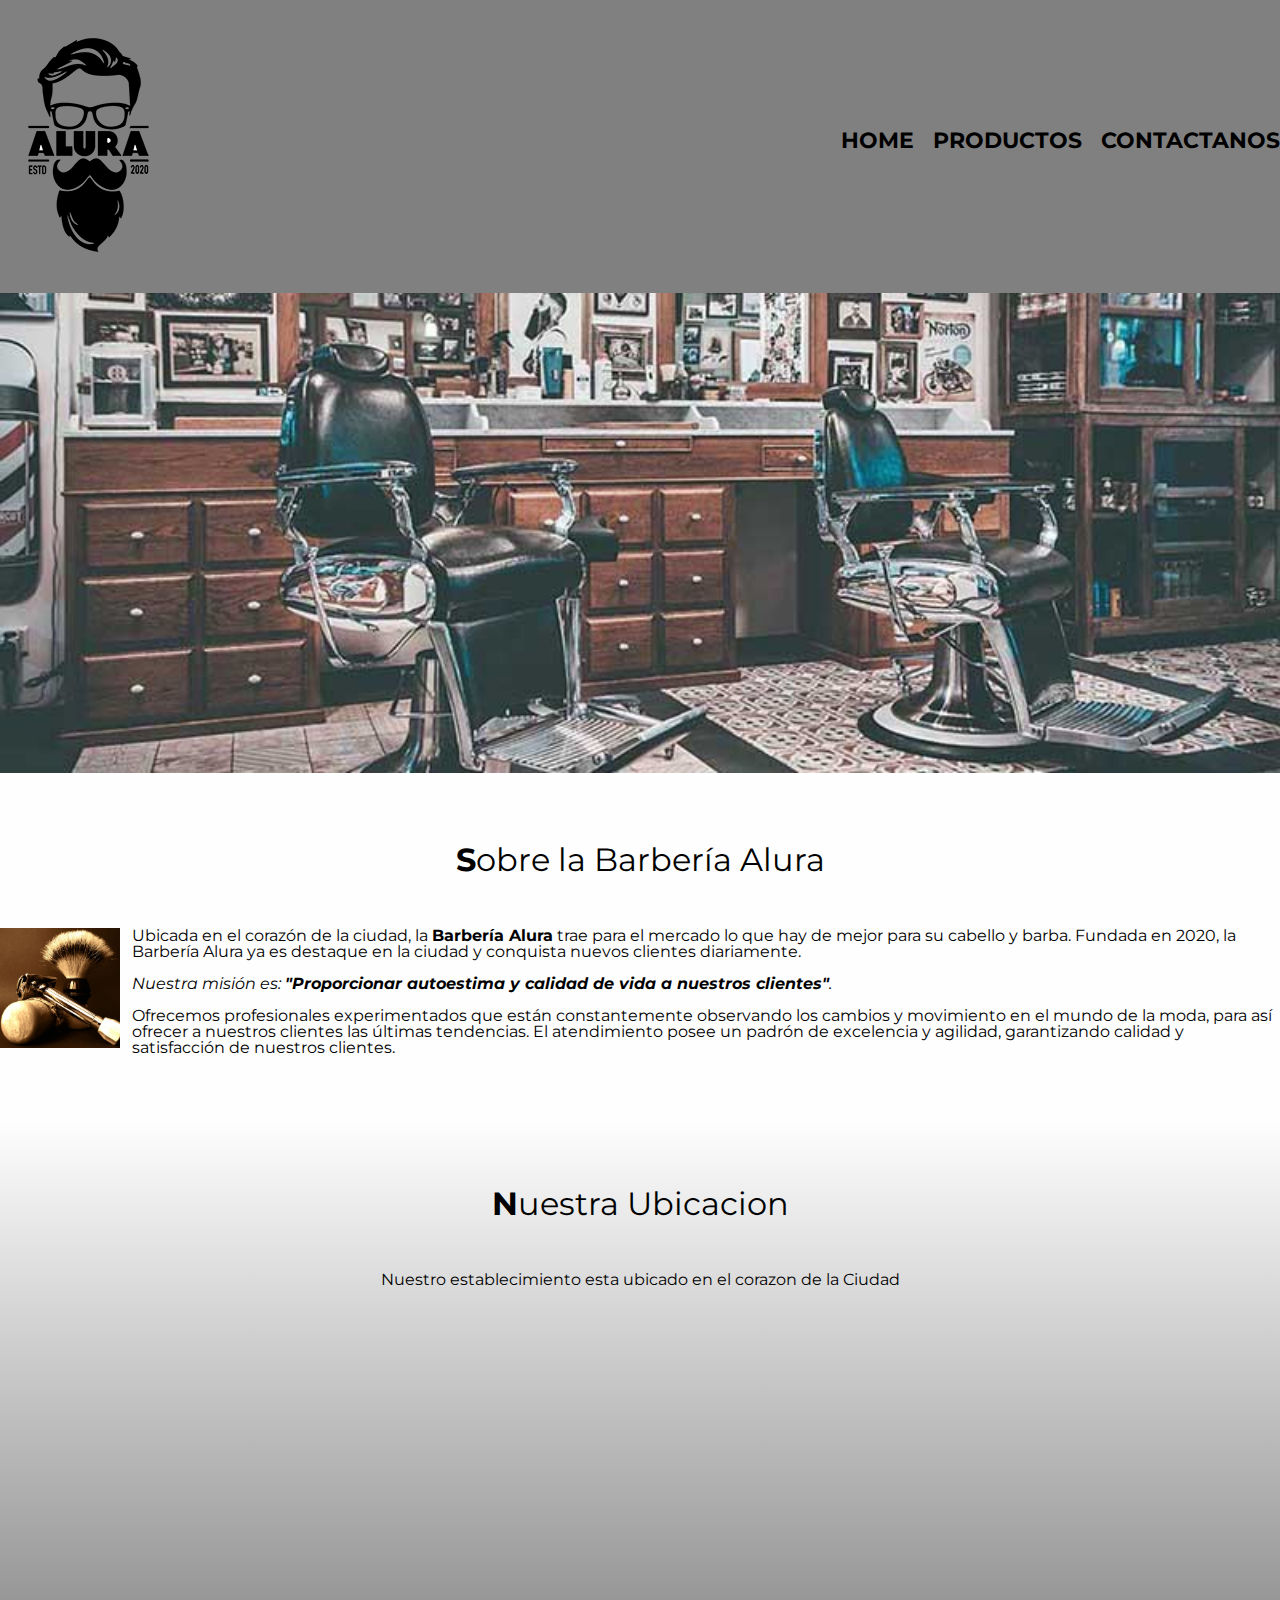
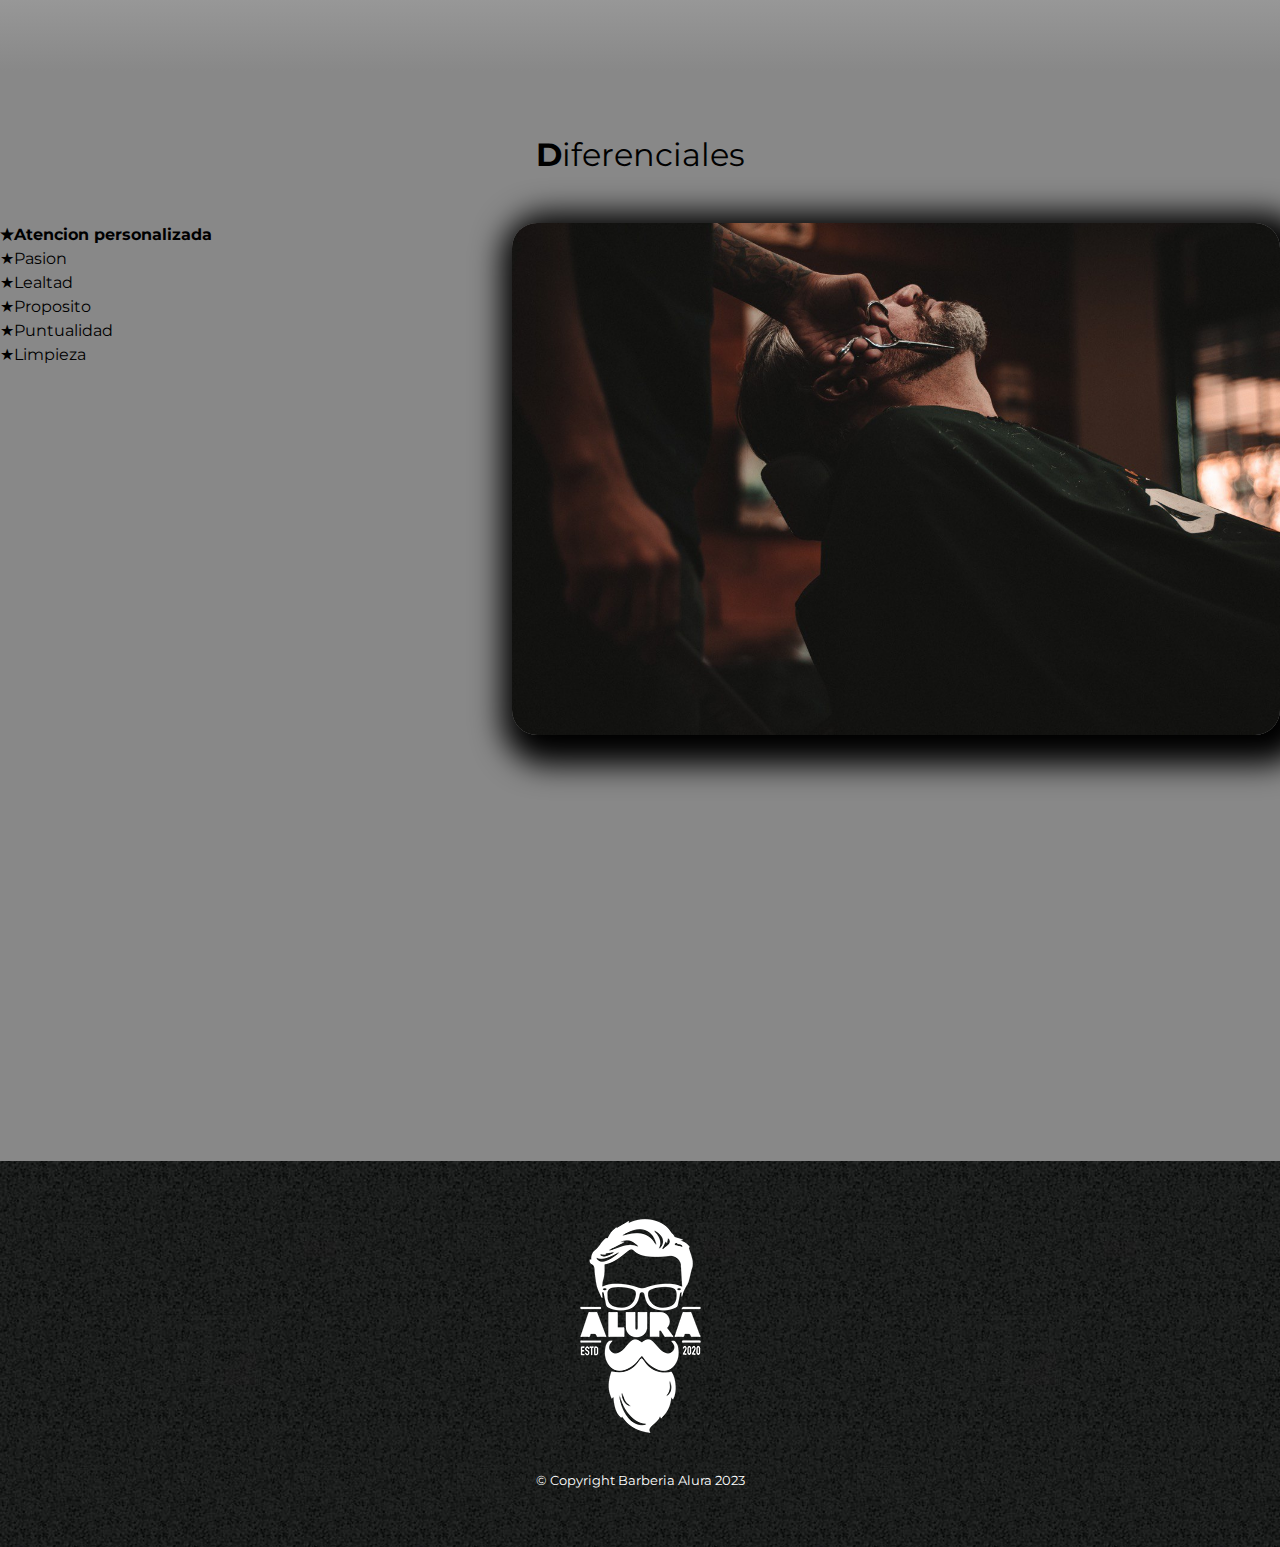
<file: index.html>
<!DOCTYPE html>

<html lang="es">
    <head>
        <meta charset="UTF-8">
        <meta name="viewport" content="width=device-width">
        <title>Barberia Alura</title>
        <link rel="stylesheet" href="reset.css">
        <link rel="stylesheet" href="style.css">
        <link href="https://fonts.googleapis.com/css2?family=Montserrat&display=swap" rel="stylesheet">
    </head>
    <body>
     <header>
        <div class="caja">
            <h1><img src="imagenes/logo.png" "/ alt="logo barberia alura"></h1>
            <nav>
                 <ul>
                    <li><a href="index.html">Home</a></li>
                    <li><a href="productos.html">Productos</a></li>
                    <li><a href="contactos.html">Contactanos</a></li>
                 </ul>
            </nav>
        </div>
     </header>
     <img class="banner" src="banner/banner.jpg"/>
     <main> 
        <section class="principal">
            
            <h2 class="titulos-principal">Sobre la Barbería Alura</h2>
            <img class="utensilios" src="imagenes/utensilios.jpg" alt="utensilios de barberia">
            <p>Ubicada en el corazón de la ciudad, la <strong>Barbería Alura</strong> trae para el mercado lo que hay de mejor para su cabello y barba. Fundada en 2020, la Barbería Alura ya es destaque en la ciudad y conquista nuevos clientes diariamente.</p>

            <p id="mision"><em>Nuestra misión es: <strong>"Proporcionar autoestima y calidad de vida a nuestros clientes"</strong>.</em></p>

            <p>Ofrecemos profesionales experimentados que están constantemente observando los cambios y movimiento en el mundo de la moda, para así ofrecer a nuestros clientes las últimas tendencias. El atendimiento posee un padrón de excelencia y agilidad, garantizando calidad y satisfacción de nuestros clientes.</p> 

        </section>

        <section class="mapa">
            <h3 class="titulos-principal">Nuestra Ubicacion</h3>
            <p>Nuestro establecimiento esta ubicado en el corazon de la Ciudad</p>
            <div class="mapa-contenido">
                <iframe src="https://www.google.com/maps/embed?pb=!1m17!1m12!1m3!1d3976.0709817501875!2d-74.04029098255614!3d4.757679299999999!2m3!1f0!2f0!3f0!3m2!1i1024!2i768!4f13.1!3m2!1m1!2sConjunto%20Residencial%20Portal%20de%20la%20183%2C%20Calle%20181c%20%2313-54%2C%20Usaqu%C3%A9n%2C%20Bogot%C3%A1%2C%20Cundinamarca%2C%20110141%2C%20Colombia!5e0!3m2!1ses!2sco!4v1674232748267!5m2!1ses!2sco" width="100%" height="300" style="border:0;" allowfullscreen="" loading="lazy" referrerpolicy="no-referrer-when-downgrade"></iframe>
            </div>
        </section>

        <section class="diferenciales">
            <h3 class="titulos-principal"> Diferenciales</h3>
            <div class="contenido-diferenciales">
                <ul class="listadiferenciales">
                    <li class="items">Atencion personalizada</li>
                    <li class="items">Pasion</li>
                    <li class="items">Lealtad</li>
                    <li class="items">Proposito</li>
                    <li class="items">Puntualidad</li>
                    <li class="items">Limpieza</li>
                    </ul><img src="diferenciales/diferenciales.jpg" class="imagensegunda">
        
                <div class="barbervideo">
                    <iframe width="100%" height="300" src="https://www.youtube.com/embed/wcVVXUV0YUY" title="YouTube video player" frameborder="0" allow="accelerometer; autoplay; clipboard-write; encrypted-media; gyroscope; picture-in-picture; web-share" allowfullscreen></iframe>
                </div>
        </section>
     </main>
     <footer>
        <img src="imagenes/logo-blanco.png" alt="logo barberia alura">
        <p class="copyright"> &copy  Copyright Barberia Alura 2023 </p>
     </footer>
    </body>

</html>
</file>
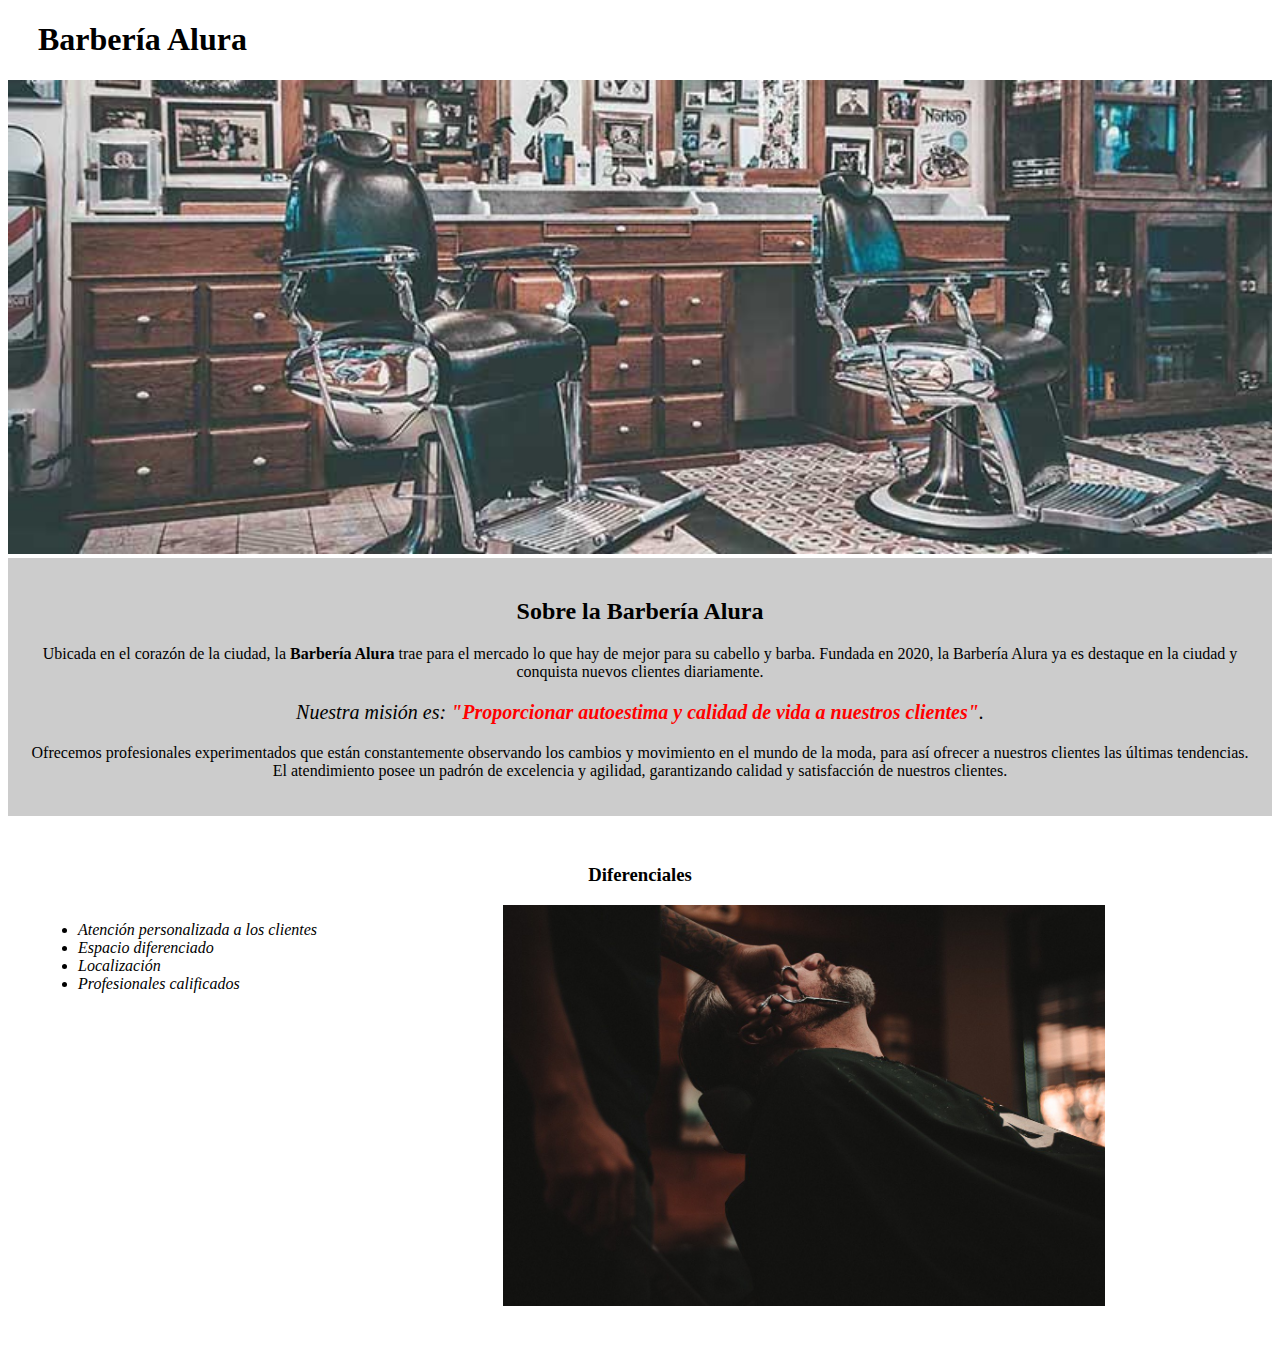
<file: imagenes/1769-HTML5 y CSS3 parte4 - aula0/index.html>
<!DOCTYPE html>

<html lang="es">
    
    <head>

        <meta charset="UTF-8"> 
        <title>Barbería Alura</title>
        <link rel="stylesheet" href="style-home.css">
    
    </head>

    <body>

        <header>
            <h1 class="titulo-principal">Barbería Alura</h1>
        </header>

        <img id="banner" src="banner/banner.jpg">
        
        <div class="principal">

            <h2 class="titulo-centralizado">Sobre la Barbería Alura</h2>

            <p>Ubicada en el corazón de la ciudad, la <strong>Barbería Alura</strong> trae para el mercado lo que hay de mejor para su cabello y barba. Fundada en 2020, la Barbería Alura ya es destaque en la ciudad y conquista nuevos clientes diariamente.</p>

            <p id="mision"><em>Nuestra misión es: <strong>"Proporcionar autoestima y calidad de vida a nuestros clientes"</strong>.</em></p>

            <p>Ofrecemos profesionales experimentados que están constantemente observando los cambios y movimiento en el mundo de la moda, para así ofrecer a nuestros clientes las últimas tendencias. El atendimiento posee un padrón de excelencia y agilidad, garantizando calidad y satisfacción de nuestros clientes.</p> 

        </div>

        <div class="diferenciales">

            <h3 class="titulo-centralizado">Diferenciales</h3>
        
            <ul>
                <li class="items">Atención personalizada a los clientes</li>
                <li class="items">Espacio diferenciado</li>
                <li class="items">Localización</li>
                <li class="items">Profesionales calificados</li>
            </ul>

            <img src="diferenciales/diferenciales.jpg" class="imagenDiferenciales">

        </div>
        
        
    </body>
</html>
</file>
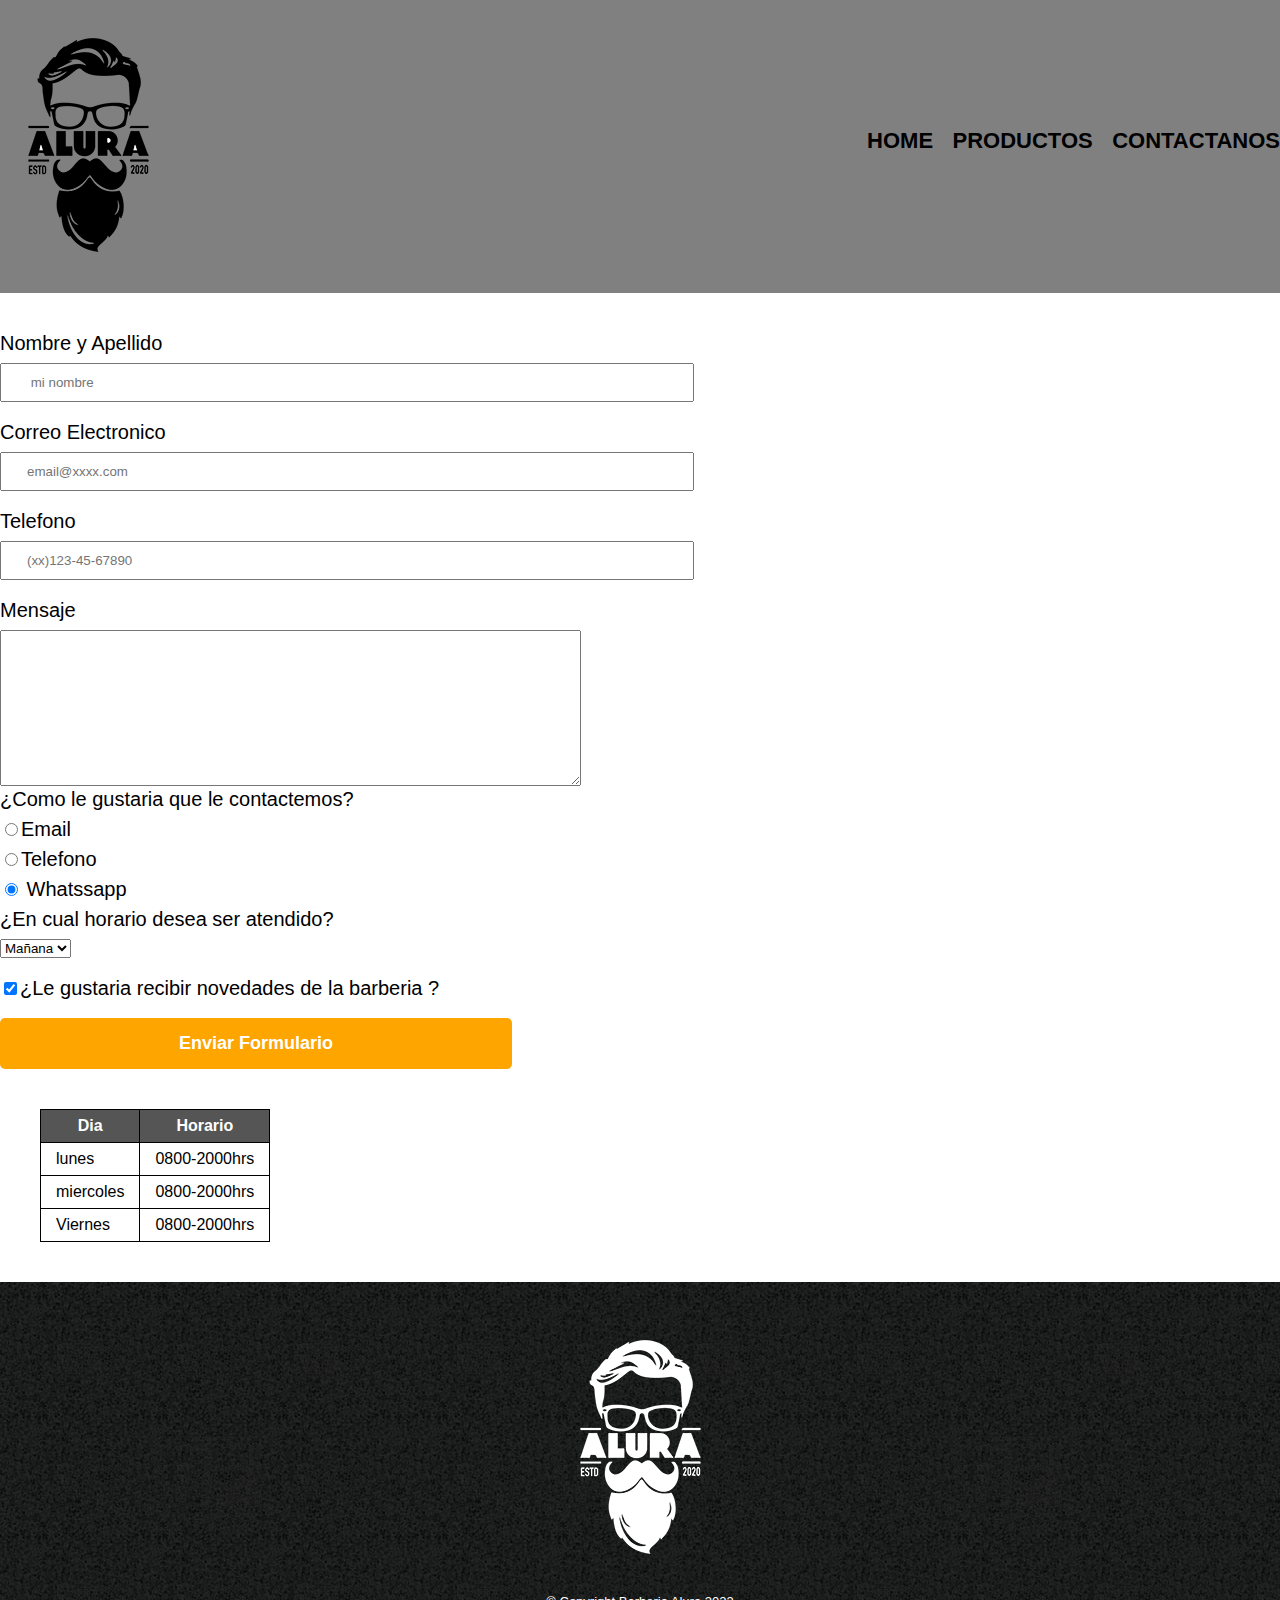
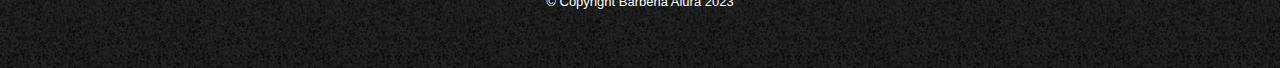
<file: contactos.html>
<!DOCTYPE html>

<html lang="es">
    <head>
        <meta charset="UTF-8">
        <title>Contactanos</title>
        <link rel="stylesheet" href="reset.css">
        <link rel="stylesheet" href="style.css">
    </head>
    <body>
         <header>
            <div class="caja">
                <h1><img src="imagenes/logo.png" "/ alt="logo barberia alura"></h1>
                <nav>
                     <ul>
                        <li><a href="index.html">Home</a></li>
                        <li><a href="productos.html">Productos</a></li>
                        <li><a href="contactos.html">Contactanos</a></li>
                     </ul>
                </nav>
            </div>
         </header>
         <main>
            <form>
                <fieldset>
                    <label for="nombreapellido">Nombre y Apellido</label>
                    <input type="text" id="nombreapellido" class="input-padron"  placeholder=" mi nombre">

                    <label for="Correoelectronico">Correo Electronico</label>
                    <input type="email" id="Correoelectronico" class="input-padron" required placeholder="email@xxxx.com">

                    <label for="telefono">Telefono</label>
                    <input type="tel" id="telefono" class="input-padron" required  placeholder="(xx)123-45-67890"> 

                    <label for="Mensaje">Mensaje</label>
                    <textarea name="Mensaje" id="Mensaje" cols="70" rows="10"></textarea class="input-padron" required>
    
                </fieldset>
                
                <fieldset>

                    <legend>¿Como le gustaria que le contactemos?</legend>

                    <label for="radio-email"><input type="radio" name="contacto" value="email" id="radio-email">Email</label>
                    
                    <label for="radio-telefono"><input type="radio" name="contacto" value="Telefono" id="radio-telefono">Telefono</label>
                    
                    <label for="radio-whatssapp"><input type="radio" name="contacto" value="whatssapp" id="radio-whatssapp" checked> Whatssapp</label>
                
                </fieldset>
                <div>
                    <legend>¿En cual horario desea ser atendido?</legend>
                    <select>
                        <option>Mañana</option>
                        <option>Tarde</option>
                        <option>Noche</option>
                    </select>
                </div>
                    <label class="checkbox"><input type="checkbox" checked>¿Le gustaria recibir novedades de la barberia ?</label>
                    
                    <input type="submit" value="Enviar Formulario" class="btn-enviar">

            </form>
            <table>
                <thead>
                    <tr>
                        <th>Dia</th>
                        <th>Horario</th>
                    </tr>
                </thead>
                <tbody>
                    <tr>
                        <td>lunes</td>
                        <td>0800-2000hrs</td>
                    </tr>
                    <tr>
                        <td>miercoles</td>
                        <td>0800-2000hrs</td>
                    </tr>
                    <tr>
                        <td>Viernes</td>
                        <td>0800-2000hrs</td>
                    </tr>
                </tbody>
                
                 
            </table>         
        </main>
        <footer>
            <img src="imagenes/logo-blanco.png" alt="logo barberia alura">
            <p class="copyright"> &copy  Copyright Barberia Alura 2023 </p>
        </footer>
    </body>
</html>
</file>
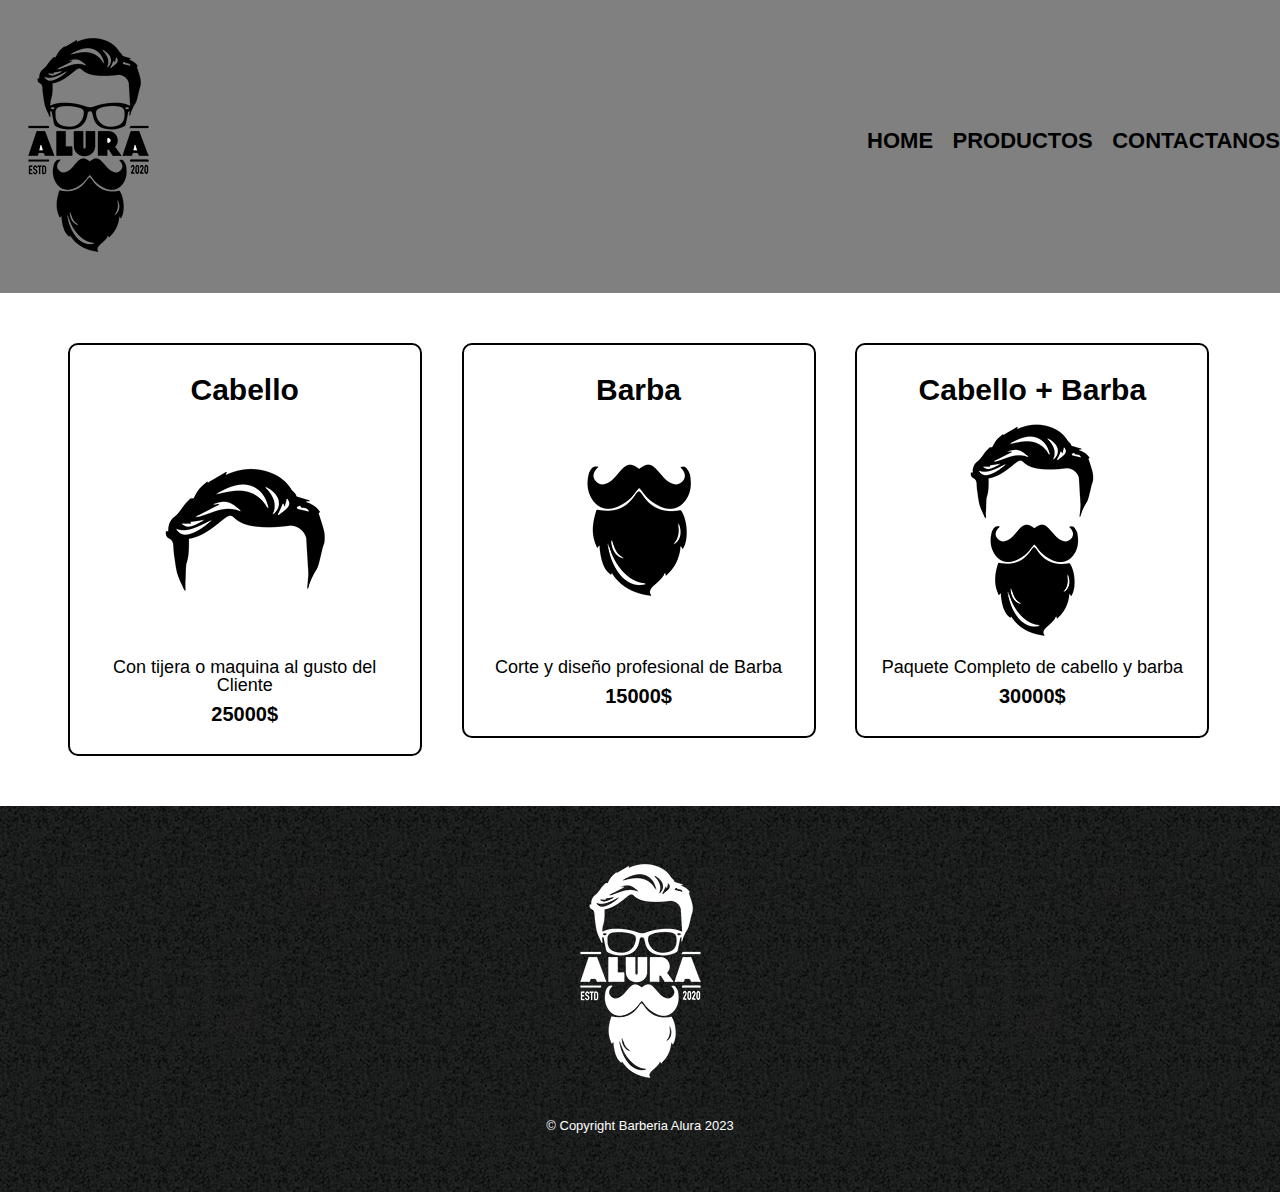
<file: productos.html>
<!DOCTYPE html>

<html lang="es">
    <head>
        <meta charset="UTF-8">
        <title>PRODUCTOS DE BARBERIA</title>
        <link rel="stylesheet" href="reset.css">
        <link rel="stylesheet" href="style.css">
    </head>
    <body>
         <header>
            <div class="caja">
                <h1><img src="imagenes/logo.png" "/></h1>
                <nav>
                     <ul>
                        <li><a href="index.html">Home</a></li>
                        <li><a href="productos.html">Productos</a></li>
                        <li><a href="contacto.html">Contactanos</a></li>
                     </ul>
                </nav>
            </div>
         </header>
         <main>
            <ul class="productos">
                <li>
                    <h2>Cabello</h2>
                    <img src="imagenes/cabello.jpg">
                    <p class="productos_descripcion"> Con tijera o maquina al gusto del Cliente</p>
                    <p class="productos_valor">25000$</p>
                </li>
                <li>
                    <h2>Barba</h2>
                    <img src="imagenes/barba.jpg">
                    <p class="productos_descripcion">Corte y diseño profesional de Barba</p>
                    <p class="productos_valor">15000$</p>
                </li>
                <li>
                    <h2>Cabello + Barba</h2>
                    <img src="imagenes/cabello+barba.jpg">
                    <p class="productos_descripcion">Paquete Completo de cabello y barba</p>
                    <p class="productos_valor">30000$</p>                    
                </li>
            </ul>
            
             
            
         </main>
         <footer>
            <img src="imagenes/logo-blanco.png">
            <p class="copyright"> &copy  Copyright Barberia Alura 2023 </p>
         </footer>
    </body>
</html>
</file>
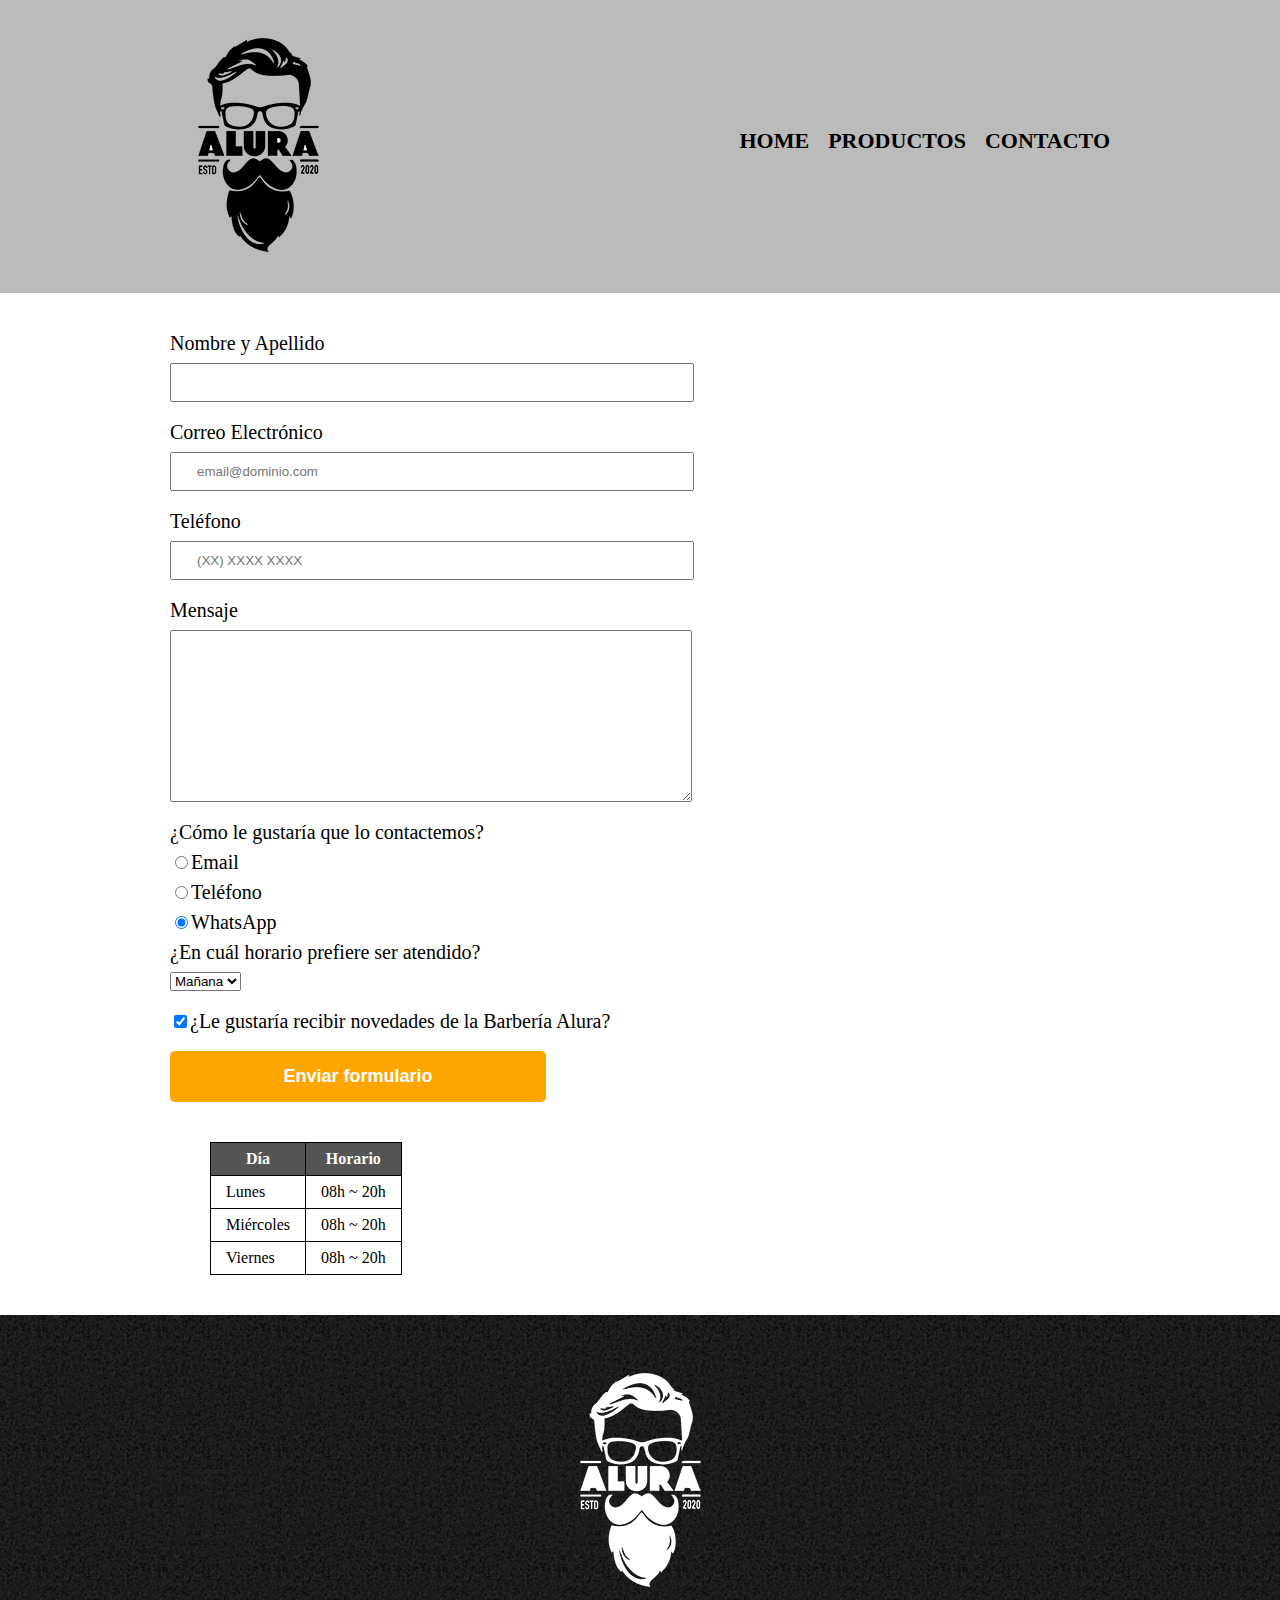
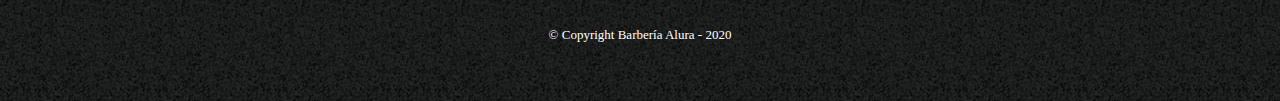
<file: imagenes/1769-HTML5 y CSS3 parte4 - aula0/contacto.html>
<!DOCTYPE html>

<html>
    <head>
        <meta charset="UTF-8">
        <title>Contacto - Barbería Alura</title>
        <link rel="stylesheet" href="reset.css">
        <link rel="stylesheet" href="style.css">
    </head>
    <body>
        <header>
            <div class="caja">
                <h1><img src="imagenes/logo.png" alt="Logo de la Barbería Alura"></h1>
                <nav>
                    <ul>
                        <li><a href="index.html">Home</a></li>
                        <li><a href="productos.html">Productos</a></li>
                        <li><a href="contacto.html">Contacto</a></li>
                    </ul>
                </nav>
            </div>
        </header>
        <main>
            <form>
                <label for="nombreapellido">Nombre y Apellido</label>
                <input type="text" id="nombreapellido" class="input-padron" required>

                <label for="correoelectronico">Correo Electrónico</label>
                <input type="email" id="correoelectronico" class="input-padron" required placeholder="email@dominio.com">

                <label for="telefono">Teléfono</label>
                <input type="tel" id="telefono" class="input-padron" required placeholder="(XX) XXXX XXXX">

                <label for="mensaje">Mensaje</label>
                <textarea cols="70" rows="10" id="mensaje" class="input-padron" required></textarea>
                
                <fieldset>
                    <legend>¿Cómo le gustaría que lo contactemos?</legend>

                    <label for="radio-email"><input type="radio" name="contacto" value="email" id="radio-email">Email</label>
                    
                    <label for="radio-telefono"><input type="radio" name="contacto" value="telefono" id="radio-telefono">Teléfono</label>
                    
                    <label for="radio-whatsapp"><input type="radio" name="contacto" value="whatsapp" id="radio-whatsapp" checked>WhatsApp</label>
                    
                </fieldset>
               
                <fieldset>
                    <legend>¿En cuál horario prefiere ser atendido?</legend>
                    <select>
                        <option>Mañana</option>
                        <option>Tarde</option>
                        <option>Noche</option>
                    </select>
                </fieldset>
                
                <label class="checkbox"><input type="checkbox" checked>¿Le gustaría recibir novedades de la Barbería Alura?</label>                
                
                <input type="submit" value="Enviar formulario" class="enviar">

            </form>

            <table>
                <thead>
                    <tr>
                        <th>Día</th>
                        <th>Horario</th>
                    </tr>
                </thead>
                <tbody>
                    <tr>
                        <td>Lunes</td>
                        <td>08h ~ 20h</td>
                    </tr>
                    <tr>
                        <td>Miércoles</td>
                        <td>08h ~ 20h</td>
                    </tr>
                    <tr>
                        <td>Viernes</td>
                        <td>08h ~ 20h</td>
                    </tr>
                </tbody>
            </table>
        </main>
        <footer>
            <img src="imagenes/logo-blanco.png"  alt="Logo de la Barbería Alura">
            <p class="copyright">&copy Copyright Barbería Alura - 2020</p>
        </footer>
    </body>
</html>
</file>
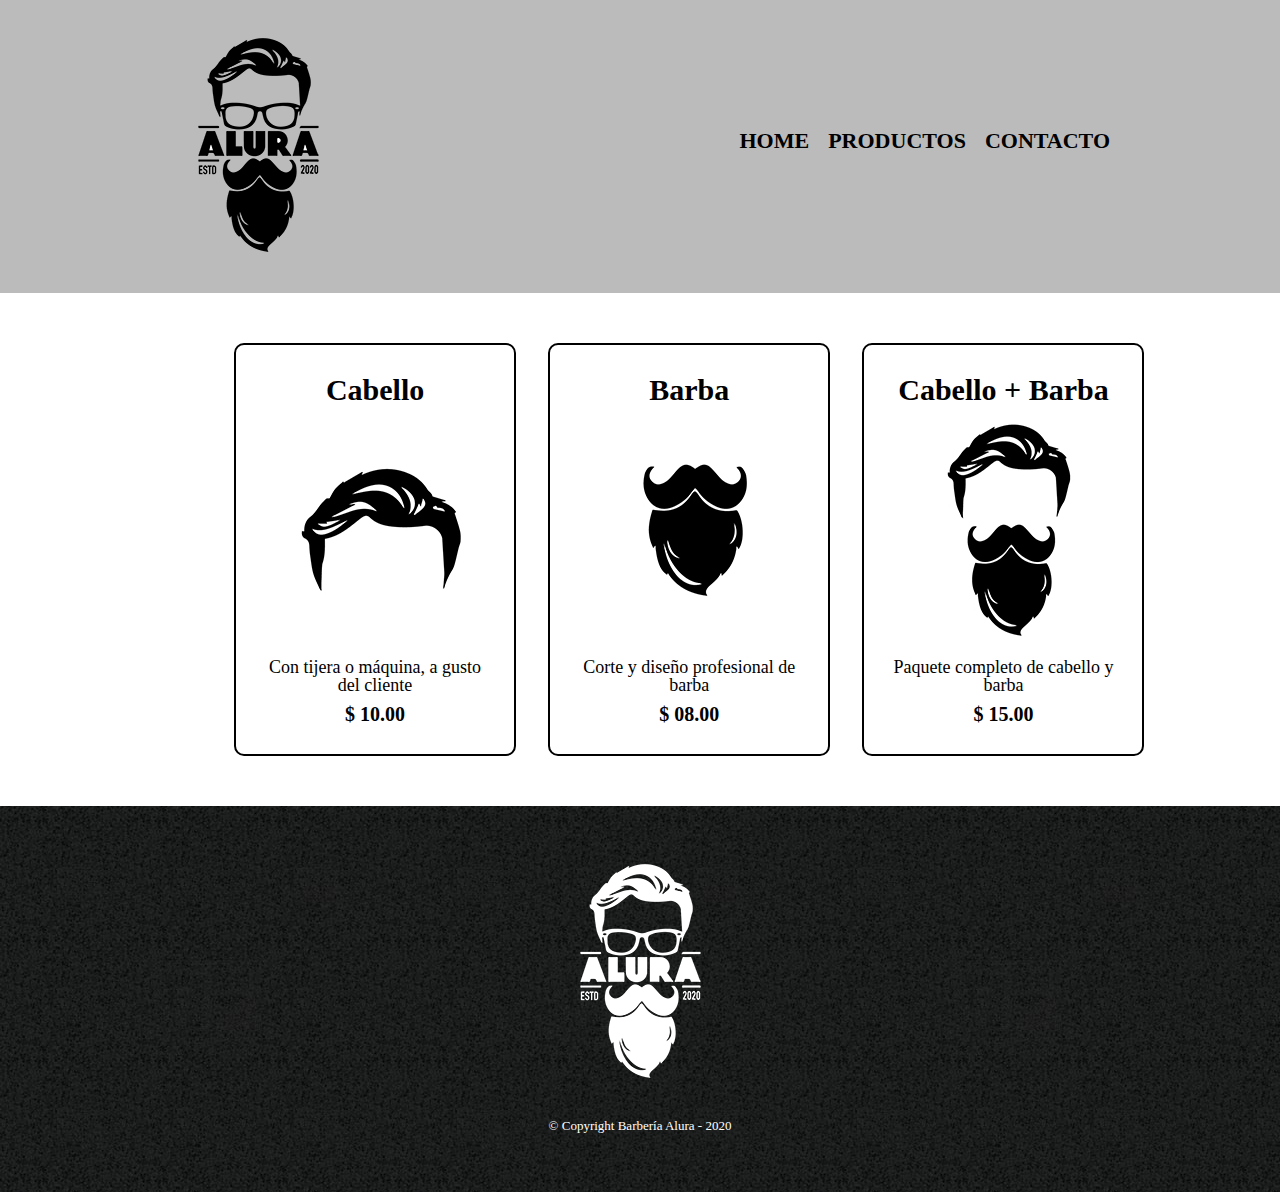
<file: imagenes/1769-HTML5 y CSS3 parte4 - aula0/productos.html>
<!DOCTYPE html>

<html>
    <head>
        <meta charset="UTF-8">
        <title>Productos - Barbería Alura</title>
        <link rel="stylesheet" href="reset.css">
        <link rel="stylesheet" href="style.css">
    </head>
    <body>
        <header>
            <div class="caja">
                <h1><img src="imagenes/logo.png"></h1>
                <nav>
                    <ul>
                        <li><a href="index.html">Home</a></li>
                        <li><a href="productos.html">Productos</a></li>
                        <li><a href="contacto.html">Contacto</a></li>
                    </ul>
                </nav>
            </div>
        </header>

        <main>
            <ul class="productos">
                <li>
                    <h2>Cabello</h2>
                    <img src="imagenes/cabello.jpg">
                    <p class="producto-descripcion">Con tijera o máquina, a gusto del cliente</p>
                    <p class="producto-precio">$ 10.00</p>
                </li>
                <li>
                    <h2>Barba</h2>
                    <img src="imagenes/barba.jpg">
                    <p class="producto-descripcion">Corte y diseño profesional de barba</p>
                    <p class="producto-precio">$ 08.00</p>
                </li>
                <li>
                    <h2>Cabello + Barba</h2>
                    <img src="imagenes/cabello+barba.jpg">
                    <p class="producto-descripcion">Paquete completo de cabello y barba</p>
                    <p class="producto-precio">$ 15.00</p>
                </li>
            </ul>
        </main>

        <footer>
            <img src="imagenes/logo-blanco.png">
            <p class="copyright">&copy Copyright Barbería Alura - 2020</p>
        </footer>
    </body>
</html>
</file>
<file: style.css>
body{
    font-family: 'Montserrat', sans-serif;
}
header{
    background-color: gray;
    padding: 20px 0;
}

.caja{
    width: auto;
    position: relative;
    margin: 0 auto;
}

nav{
    position: absolute;
    top: 110px;
    right: 0;
}

nav li{
    display: inline;
    margin: 0 0 0 15px;
}

nav a{
    text-transform: uppercase;
    color: black;
    font-weight: bold;
    font-size: 22px;
    text-decoration: none;
}

nav a:hover{
    color: #c78c19;
    text-decoration: underline;
}

.productos{
    width: auto;
    margin: 0 auto;
    padding: 50px;
}

.productos li{
    display: inline-block;
    text-align: center;
    width: 30%;
    vertical-align: top;
    margin: 0 1.5%;
    padding: 30px 20px;
    box-sizing: border-box;
    border: 2px solid black;
    border-radius: 10px;
}

.productos li:hover{
    border-color: #c78c19;
}

.productos li:active{
    border-color: #088c19;
}

.productos h2{
    font-size: 30px;
    font-weight: bold;
}
.productos li h2:hover{
    font-size: 35px;
}

.productos_descripcion{
    font-size: 18px;
}

.productos_valor{
    font-size: 20px;
    font-weight: bold;
    margin-top: 10px;
}
footer{
    background: url(imagenes/bg.jpg);
    text-align: center;
    padding: 40px;
}
.copyright{
    color: white;
    font-size: 13px;
    margin: 20px;
}

form{
    margin: 40px 0;
}

form label, form legend{
    display: block;
    font-size: 20px;
    margin: 0 0 10px;
}
.input-padron{
    display: block;
    margin: 0 0 20px;
    padding: 10px 25px;
    width: 50%;
}

.checkbox{
    margin: 20px 0;
}

.btn-enviar{
    width: 40%;
    padding: 15px 0;
    font-size: 18px;
    font-weight: bold;
    color: white;
    background: orange;
    border: none;
    border-radius: 5px;
    transition: 1.5s all;
    cursor: pointer;
}

.btn-enviar:hover{
    background: darkorange;
    transform: scale(1.20);
}

table{
    margin: 40px 40px;
    border: black;
}

thead{
    background: #555555;
    color: white;
    font-weight: bold;
}
td,th,thead{
    border: 1px solid black;
    padding: 8px 15px;
}
/* ccs para nuestra pag home*/

.banner{
    width: 100%;
}

.principal{
    background: #fefefe;
    padding: 3em 0;
    width: auto;
    margin: 0 auto;

}
.titulos-principal{
    text-align: center;
    font-size: 2em;
    margin: 0 0 1em;
    padding: 20px;
    clear:left;
}
.titulos-principal:first-letter{
    font-weight: bold;
}

.utensilios{
    width: 120px;
    float: left;
    padding: 0 12px 12px 0;
}

.principal p{
    margin: 0 0 1em;
}

.principal strong{
    font-weight: bold;
}

.principal em{
    font-style: italic;
}

.mapa{
    padding: 3em 0;
    background: linear-gradient(#fefefe,#888888);
}

.mapa-contenido{
    width: auto;
    margin: 0 auto;
}

.mapa p{
    margin: 0 0 2em;
    text-align: center;
}

.diferenciales{
    padding: 3em 0;
    background: #888888;
}
.contenido-diferenciales{
    width: auto;
    margin: 0 auto;
}

.listadiferenciales{
    width: 40%;
    display: inline-block;
    vertical-align: top;
}

.items{
    line-height: 1.5;
}

.items::before{
    content: "★";
}

.items:first-child{
    font-weight: bold;
}

.imagensegunda{
    width: 60%;
    border-radius: 25px;
    transition: 400ms;
    box-shadow: 10px 10px 30px 20px black;
}

.imagensegunda:hover{
    opacity: 0.3;
}

.barbervideo{
    width: auto;
    margin: 1em auto;
    padding: 20px 0;
}

@media screen and (max-width:480px){
    h1{
        text-align: center;
    }
    nav{
        position: static;
    }
.caja,.principal,.mapa,.contenido-diferenciales, .barbervideo{
        width: auto;
    }
    .listadiferenciales, .imagensegunda{
        width: 100%;
    }
}
</file>
<file: imagenes/1769-HTML5 y CSS3 parte4 - aula0/style-home.css>
.titulo-principal{
    padding-left: 30px;
}

#banner{
    width:100%;
}

.principal{
    background: #CCCCCC;
    padding: 20px;
}

.titulo-centralizado{
    text-align: center;
}

p{
    text-align: center;
}

em strong{
    color:red;
}

#mision{
    font-size: 20px;
}

.diferenciales{
    background: #FFFFFF;
    padding: 30px;
}

.items{
    font-style: italic;
}

ul{
    display: inline-block;
    vertical-align: top;
    width: 20%;
    margin-right: 15%;
}

.imagenDiferenciales{
    width: 50%;
}
</file>
<file: imagenes/1769-HTML5 y CSS3 parte4 - aula0/style.css>
header {
    background-color: #BBBBBB;
    padding: 20px 0;
}

.caja{
    width: 940px;
    position: relative;
    margin: 0 auto;
}

nav{
    position: absolute;
    top:110px;
    right: 0;
}

nav li{
    display: inline;
    margin: 0 0 0 15px;
}

nav a{
    text-transform: uppercase;
    color: #000000;
    font-weight: bold;
    font-size: 22px;
    text-decoration: none;
}

nav a:hover{
    color: #c78c19;
    text-decoration: underline;
}

.productos{
    width: 940px;
    margin: 0 auto;
    padding: 50px;
}


.productos li{
    display: inline-block;
    text-align: center;
    width: 30%;
    vertical-align: top;
    margin: 0 1.5%;
    padding: 30px 20px;
    box-sizing: border-box;
    border: 2px solid #000000;
    border-radius: 10px;
}

.productos li:hover{
    border-color:#c78c19;
}

.productos li:active{
    border-color:#088c19;
}

.productos h2{
    font-size: 30px;
    font-weight: bold;
}

.productos li:hover h2{
    font-size: 33px;
}

.producto-descripcion{
    font-size: 18px;
}

.producto-precio{
    font-size: 20px;
    font-weight: bold;
    margin-top:10px;
}

footer{
    text-align: center;
    background: url(imagenes/bg.jpg);
    padding:40px;
}

.copyright{
    color:#FFFFFF;
    font-size: 13px;
    margin:20px;
}

main{
    width: 940px;
    margin: 0 auto;    
}

form{
    margin: 40px 0;
}

form label, form legend{
    display: block;
    font-size: 20px;
    margin: 0 0 10px;
}

.input-padron{
    display: block;
    margin: 0 0 20px;
    padding: 10px 25px;
    width: 50%;
}

.checkbox{
    margin:20px 0;
}

.enviar{
    width: 40%;
    padding: 15px 0;
    font-size: 18px;
    font-weight: bold;
    color:white;
    background: orange;
    border:none;
    border-radius: 5px;
    transition: 1s all;
    cursor:pointer;
}

.enviar:hover{
    background: darkorange;
    transform: scale(1.2);
}

table{
    margin: 40px 40px;
}

thead{
    background: #555555;
    color:white;
    font-weight: bold;
}

td,th{
    border: 1px solid #000000;
    padding: 8px 15px;
}
</file>
